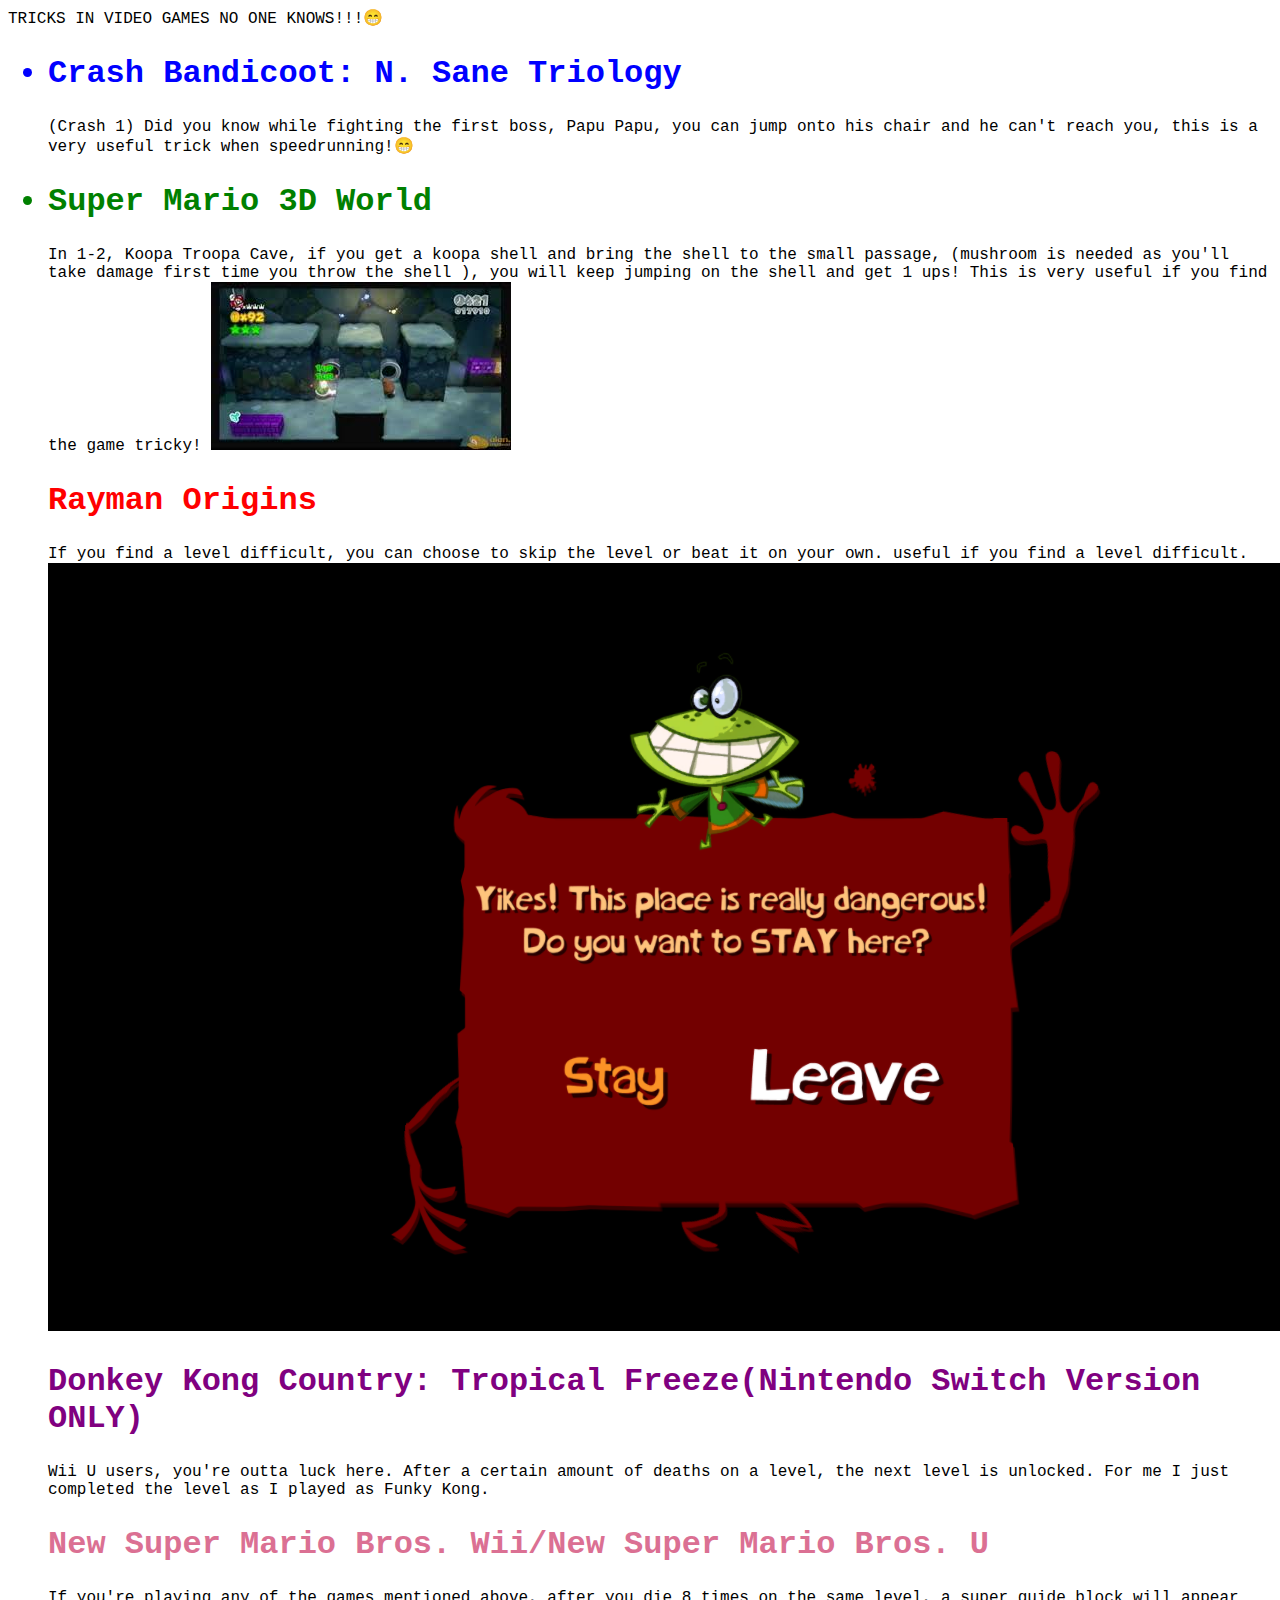
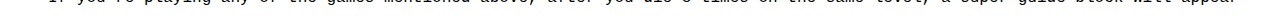
<file: index.html>
<!DOCTYPE html>
<html lang="en">
<head>
    <meta charset="UTF-8">
    <meta name="viewport" content="width=device-width, initial-scale=1.0">
    <title>SECRET TRICKS IN VIDEO GAMES NO ONE KNOWS!</title>
</head>
<body>
    <body
    
    <H1 style="font-family: 'Courier New', Courier, monospace;">TRICKS IN VIDEO GAMES NO ONE KNOWS!!!😁</H1>
    <ul>
    <h2 style="font-size: 32px; color: blue;"><li>Crash Bandicoot: N. Sane Triology</h2>
   (Crash 1) Did you know while fighting the first boss, Papu Papu, you can jump onto his chair and he can't reach you, this is a very useful trick when speedrunning!😁
    <h2 style="font-size: 32px; color: green;"><li> Super Mario 3D World</li></h2>
    In 1-2, Koopa Troopa Cave, if you get a koopa shell and bring the shell to the small passage, (mushroom is needed as you'll take damage first time you throw the shell ), you will keep jumping on the shell and get 1 ups! This is very useful if you find the game tricky! 
    <img src="./1upglitch.jfif"></img>
    <h2 style="font-size: 32px; color: red;"> Rayman Origins</h2>
    If you find a level difficult, you can choose to skip the level or beat it on your own. useful if you find a level difficult.<img src="./rayman.png"></img>
    <h2 style="font-size: 32px;color: purple;">Donkey Kong Country: Tropical Freeze(Nintendo Switch Version ONLY)</h2>
    <p>Wii U users, you're outta luck here. After a certain amount of deaths on a level, the next level is unlocked. For me I just completed the level as I played as Funky Kong.</p>
    <h2 style="font-size: 32px; color: palevioletred;">New Super Mario Bros. Wii/New Super Mario Bros. U</h2>
    <p>If you're playing any of the games mentioned above, after you die 8 times on the same level, a super guide block will appear 
    </p>
</body>
</html>
</file>
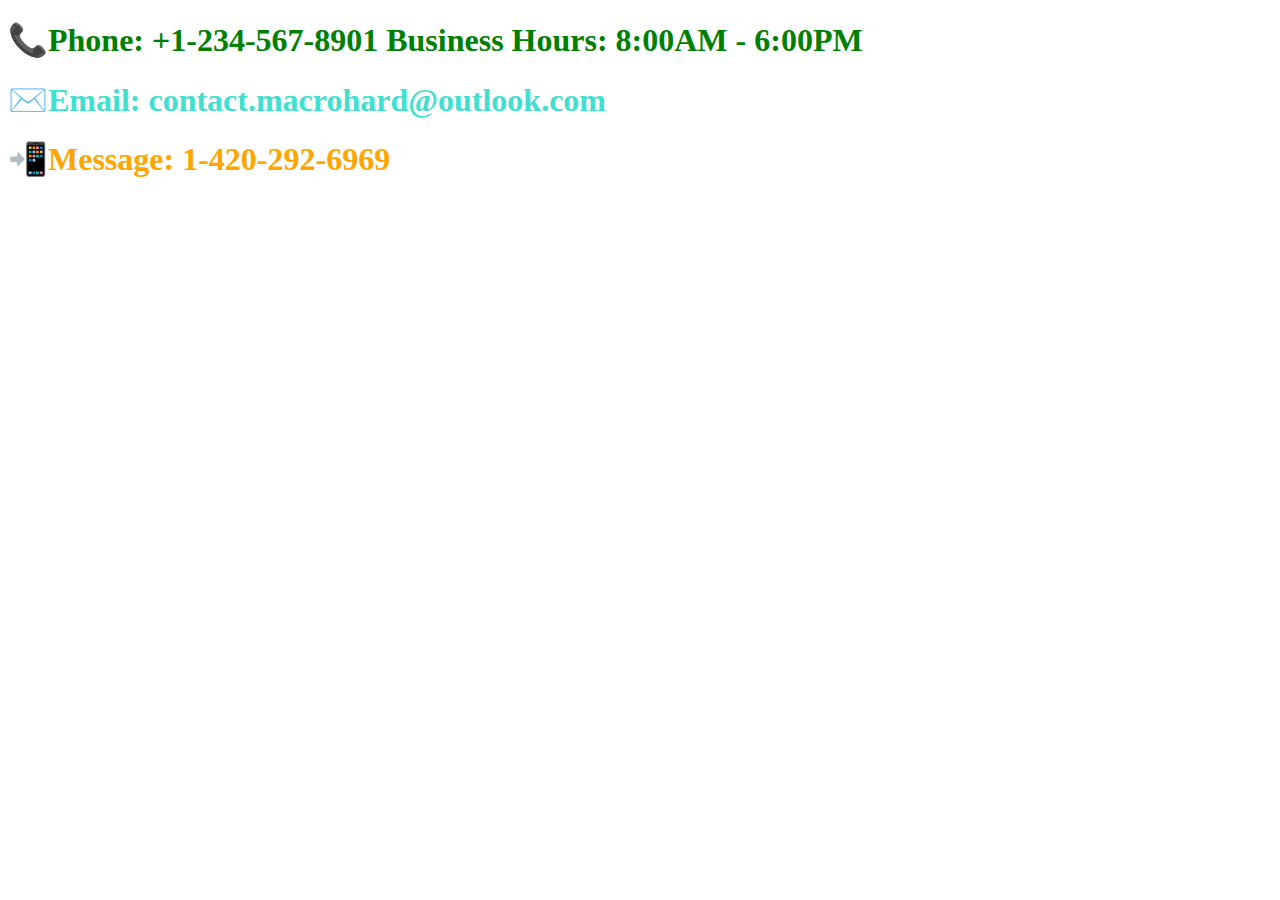
<file: Contact Us.html>
<!DOCTYPE html>
<html lang="en">
<head>
    <meta charset="UTF-8">
    <meta name="viewport" content="width=device-width, initial-scale=1.0">
    <title>Contact Us - Macrohard</title>
</head>
<body>
    <h1 style="color: green;">📞Phone: +1-234-567-8901 Business Hours: 8:00AM - 6:00PM</h1>
    <h1 style="color: turquoise;">✉️Email: contact.macrohard@outlook.com</h1>
    <h1 style="color: orange;">📲Message: 1-420-292-6969</h1>
</body>
</html>
</file>
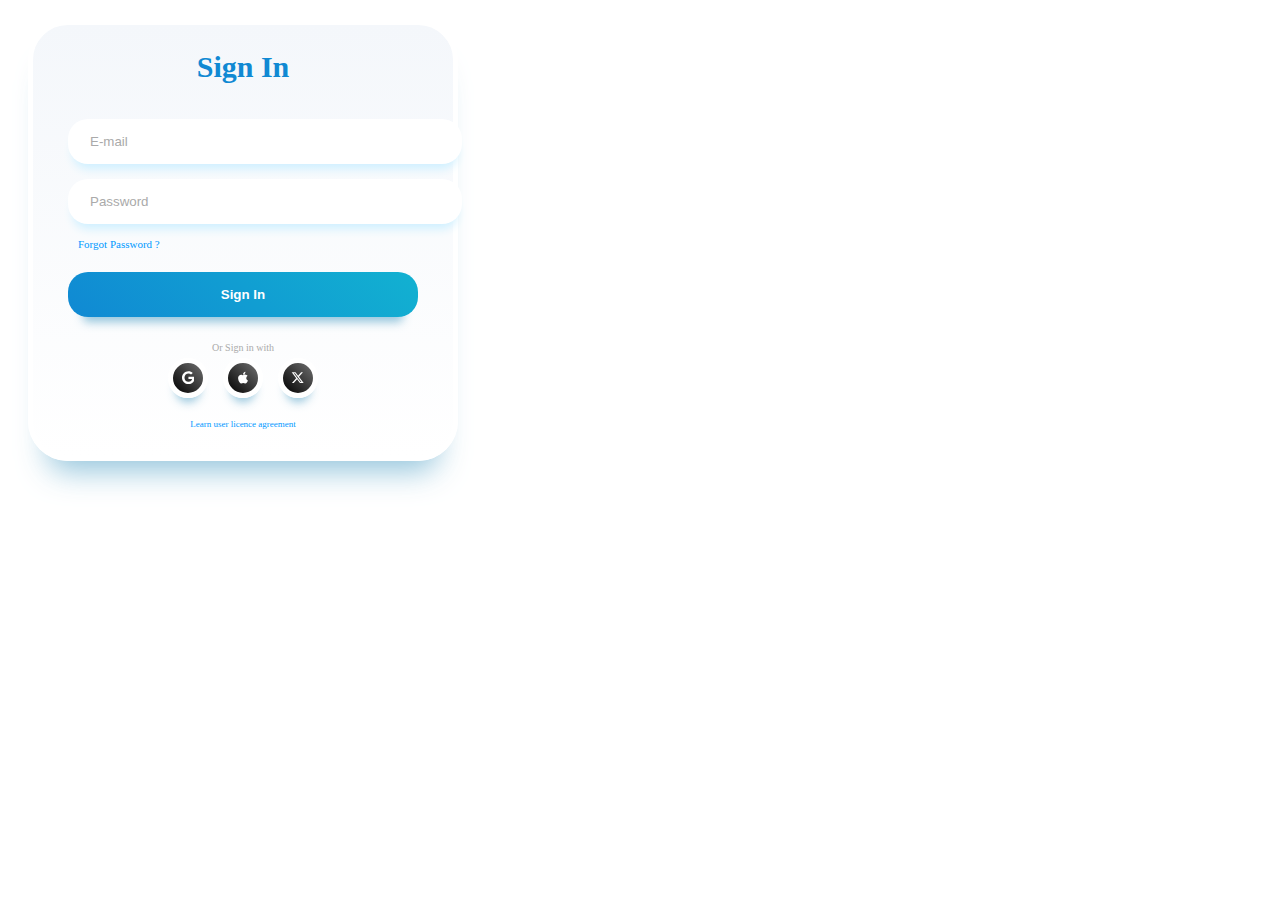
<file: LOG IN.html>
<!DOCTYPE html>
<html lang="en">
<head>
    <meta charset="UTF-8">
    <meta name="viewport" content="width=device-width, initial-scale=1.0">
    <link rel="stylesheet" href="login.css">
    <title>Log In - Macrohard</title>
    
    <div class="container">
        <div class="heading">Sign In</div>
        <form action="" class="form">
          <input required="" class="input" type="email" name="email" id="email" placeholder="E-mail">
          <input required="" class="input" type="password" name="password" id="password" placeholder="Password">
          <span class="forgot-password"><a href="#">Forgot Password ?</a></span>
          <input class="login-button" type="submit" value="Sign In">
          
        </form>
        <div class="social-account-container">
            <span class="title">Or Sign in with</span>
            <div class="social-accounts">
              <button class="social-button google">
                <svg class="svg" xmlns="http://www.w3.org/2000/svg" height="1em" viewBox="0 0 488 512">
                  <path d="M488 261.8C488 403.3 391.1 504 248 504 110.8 504 0 393.2 0 256S110.8 8 248 8c66.8 0 123 24.5 166.3 64.9l-67.5 64.9C258.5 52.6 94.3 116.6 94.3 256c0 86.5 69.1 156.6 153.7 156.6 98.2 0 135-70.4 140.8-106.9H248v-85.3h236.1c2.3 12.7 3.9 24.9 3.9 41.4z"></path>
                </svg></button>
              <button class="social-button apple">
                <svg class="svg" xmlns="http://www.w3.org/2000/svg" height="1em" viewBox="0 0 384 512">
                  <path d="M318.7 268.7c-.2-36.7 16.4-64.4 50-84.8-18.8-26.9-47.2-41.7-84.7-44.6-35.5-2.8-74.3 20.7-88.5 20.7-15 0-49.4-19.7-76.4-19.7C63.3 141.2 4 184.8 4 273.5q0 39.3 14.4 81.2c12.8 36.7 59 126.7 107.2 125.2 25.2-.6 43-17.9 75.8-17.9 31.8 0 48.3 17.9 76.4 17.9 48.6-.7 90.4-82.5 102.6-119.3-65.2-30.7-61.7-90-61.7-91.9zm-56.6-164.2c27.3-32.4 24.8-61.9 24-72.5-24.1 1.4-52 16.4-67.9 34.9-17.5 19.8-27.8 44.3-25.6 71.9 26.1 2 49.9-11.4 69.5-34.3z"></path>
                </svg>
              </button>
              <button class="social-button twitter">
                <svg class="svg" xmlns="http://www.w3.org/2000/svg" height="1em" viewBox="0 0 512 512">
                  <path d="M389.2 48h70.6L305.6 224.2 487 464H345L233.7 318.6 106.5 464H35.8L200.7 275.5 26.8 48H172.4L272.9 180.9 389.2 48zM364.4 421.8h39.1L151.1 88h-42L364.4 421.8z"></path>
                </svg>
              </button>
            </div>
          </div>
          <span class="agreement"><a href="#">Learn user licence agreement</a></span>
      </div>
</head>
<body>
    
</body>
</html>
</file>
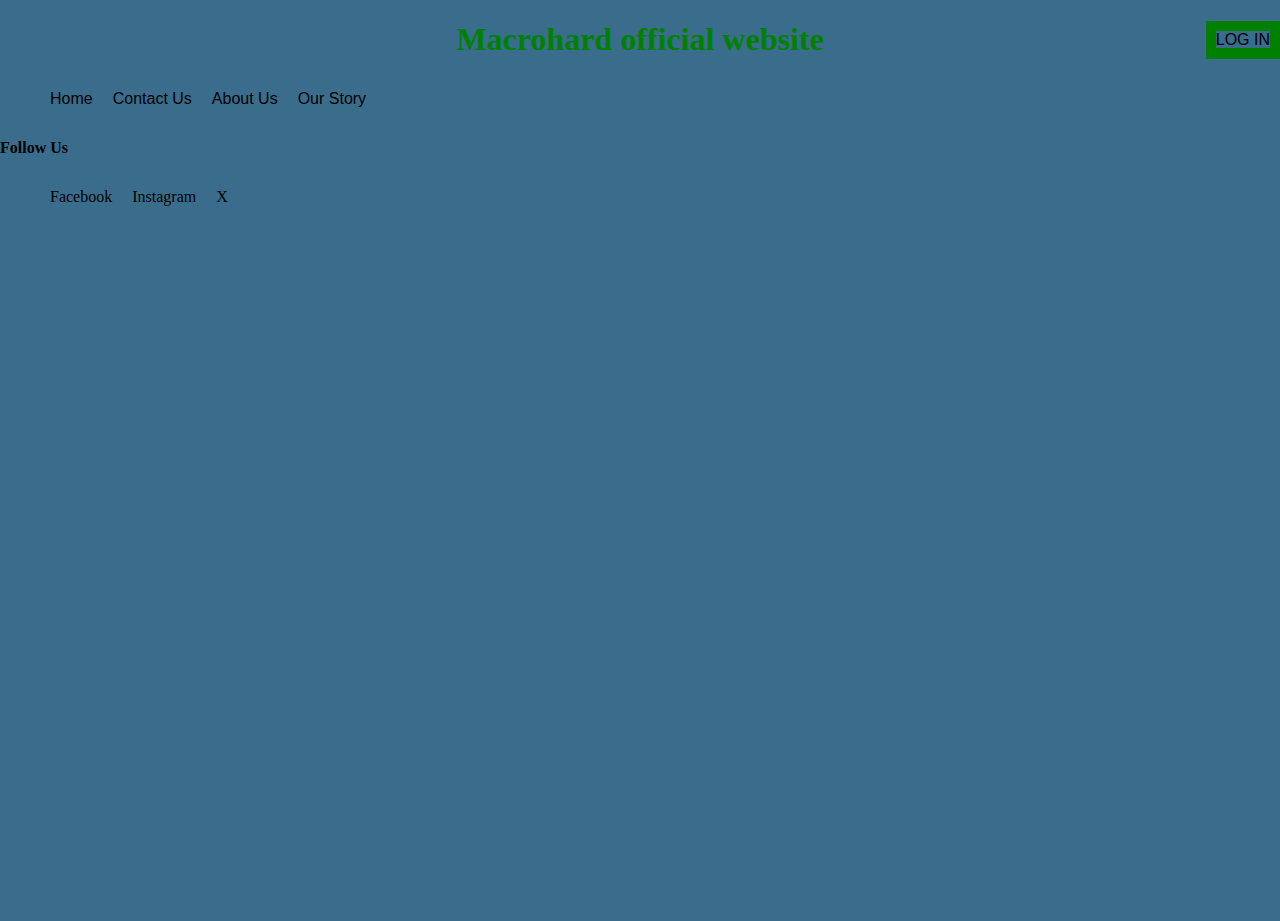
<file: Macrohard official website.html>
<!DOCTYPE html>
<html lang="en">
<head>
    <meta charset="UTF-8">
    <meta name="viewport" content="width=device-width, initial-scale=1.0">
    <link rel="stylesheet" href="style.css">
    <title>MacroHard - AI, Cloud Computing, </title>
</head>
<style>
    body {
        margin: 0;
        padding: 0;
        position: relative;
        height: 100vh;
    }

    .Felement {
        position: absolute;
        top: 0;
        right: 0;
        padding: 10px;
        background-color: green;
        color: #fff;
    }

    .content {
        padding: 20px;
    }

    h1 {
        color: green;
        text-align: center;
    }

    h3 {
        text-align: center;
    }
</style>
</head>

<body>
    <div class ="Felement"><a href = "C:\Users\Student\Downloads\daniel y9 coding club\LOG IN.html">LOG IN</a></div>
    <h1>Macrohard official website</h1>
    <ul>
    <a><li>Home</li></a>
    <a href="C:\Users\Student\Desktop\daniel y9 coding club\Contact Us.html"><li>Contact Us</li></a>
    <a href="C:\Users\Student\Downloads\daniel y9 coding club\OurStory.html"><li>About Us</li></a>
    <a><li>Our Story</li></a>
    </ul>

      <div class="footer-col-1">
        <h4>Follow Us</h4>
        <ul>
            <li>Facebook</li>
            <li>Instagram</li>
            <li>X</li>
        </ul>
      </div>
</body>
</html>
</file>
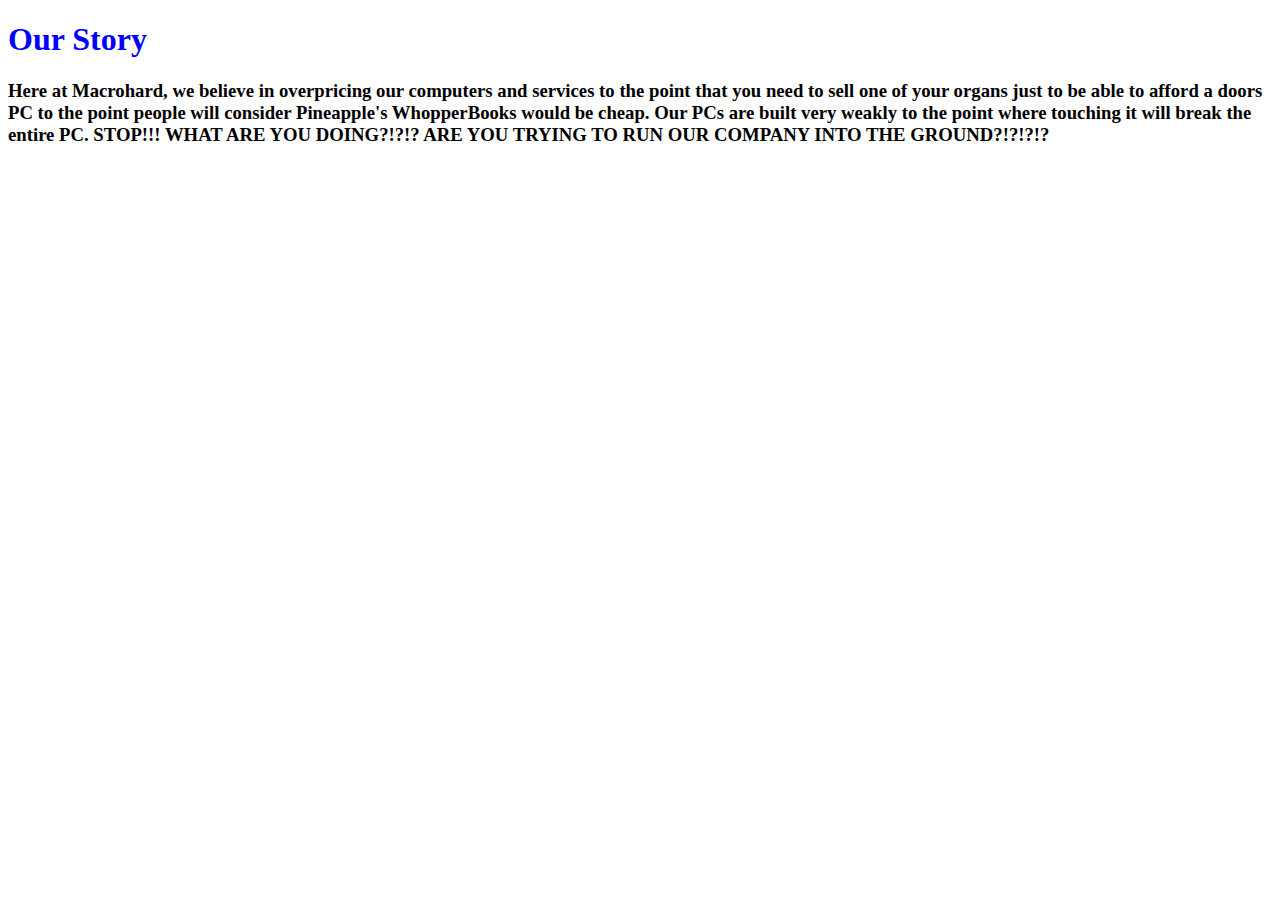
<file: Our Story - Macrohard.html>
<!DOCTYPE html>
<html lang="en">
<head>
    <meta charset="UTF-8">
    <meta name="viewport" content="width=device-width, initial-scale=1.0">
    <title>Our Story - MacroHard</title>
</head>
<body>
<h1 style="color: blue;">Our Story</h1>

<h3>Here at Macrohard, we believe in overpricing our computers and services to the point that you need to sell one of your organs just to be able to afford a doors PC to the point people will consider Pineapple's WhopperBooks would be cheap. Our PCs are built very weakly to the point where touching it will break the entire PC. STOP!!! WHAT ARE YOU DOING?!?!? ARE YOU TRYING TO RUN OUR COMPANY INTO THE GROUND?!?!?!? </h3>
</body>
</html>
</file>
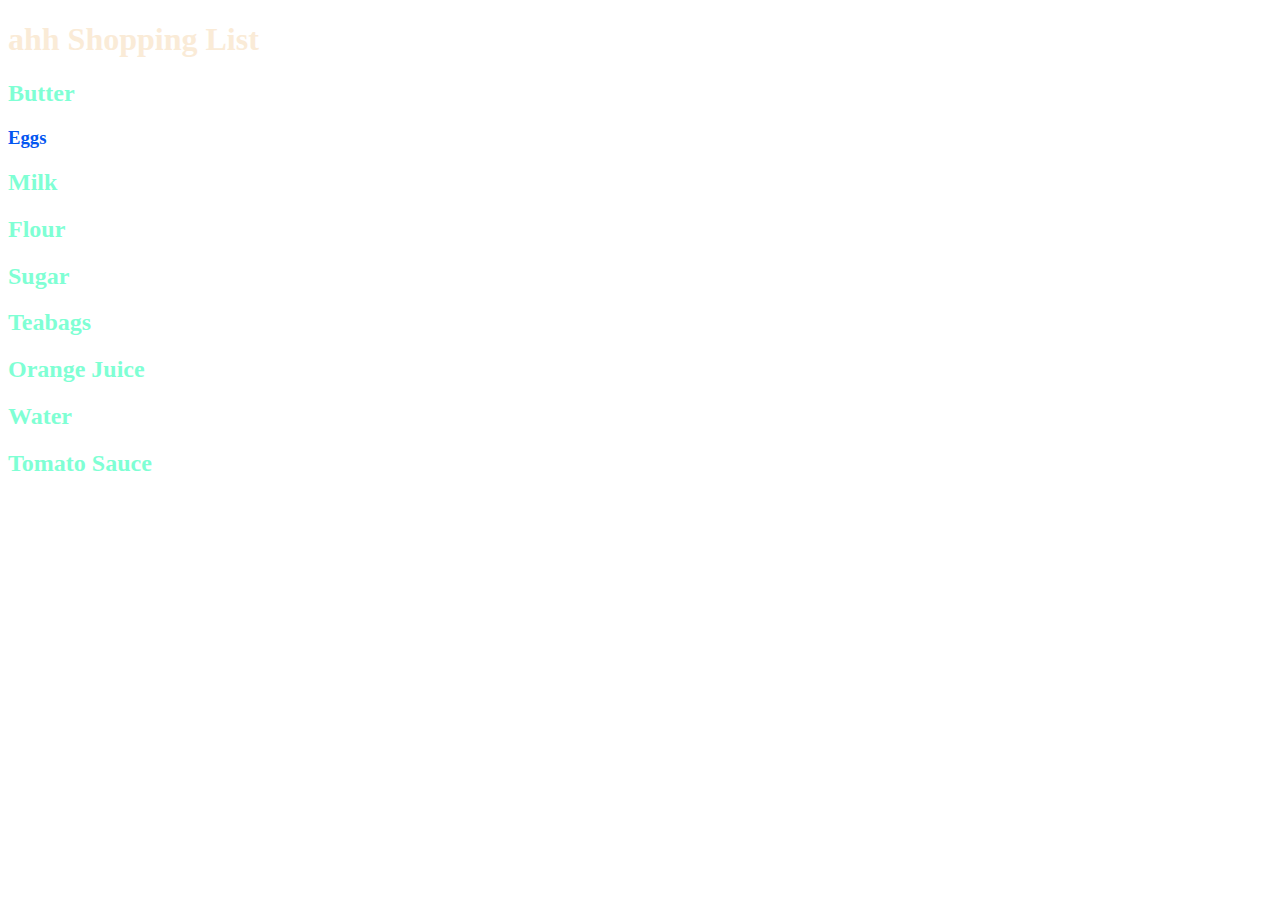
<file: shopping list.html>
<!DOCTYPE html>
<html lang="en">
<head>
    <meta charset="UTF-8">
    <meta name="viewport" content="width=device-width, initial-scale=1.0">
    <title>Shopping List</title>
</head>
<style>
h1 {

  color: antiquewhite;
}
h2 {


color: aquamarine

}
h3 {


color: rgb(3, 86, 241)

}
h2 {


color: aquamarine

}

</style>



<body>
  <h1>ahh Shopping List</h1>
  <h2><li>Butter</li></h2>
  <h3><li>Eggs</li></h3>
  <h2><li>Milk</li></h2>
  <h2><li>Flour</li></h2>
  <h2><li>Sugar</li></h2>
  <h2><li>Teabags</li></h2>
  <h2><li>Orange Juice</li></h2>
  <h2><li>Water</li></h2>
  <h2><li>Tomato Sauce</li></h2>
  <h2><li></li></h2>
</body>
</html>
</file>
<file: login.css>
/* From Uiverse.io by Smit-Prajapati */ 
.container {
    max-width: 350px;
    background: #F8F9FD;
    background: linear-gradient(0deg, rgb(255, 255, 255) 0%, rgb(244, 247, 251) 100%);
    border-radius: 40px;
    padding: 25px 35px;
    border: 5px solid rgb(255, 255, 255);
    box-shadow: rgba(133, 189, 215, 0.8784313725) 0px 30px 30px -20px;
    margin: 20px;
  }
  
  .heading {
    text-align: center;
    font-weight: 900;
    font-size: 30px;
    color: rgb(16, 137, 211);
  }
  
  .form {
    margin-top: 20px;
  }
  
  .form .input {
    width: 100%;
    background: white;
    border: none;
    padding: 15px 20px;
    border-radius: 20px;
    margin-top: 15px;
    box-shadow: #cff0ff 0px 10px 10px -5px;
    border-inline: 2px solid transparent;
  }
  
  .form .input::-moz-placeholder {
    color: rgb(170, 170, 170);
  }
  
  .form .input::placeholder {
    color: rgb(170, 170, 170);
  }
  
  .form .input:focus {
    outline: none;
    border-inline: 2px solid #12B1D1;
  }
  
  .form .forgot-password {
    display: block;
    margin-top: 10px;
    margin-left: 10px;
  }
  
  .form .forgot-password a {
    font-size: 11px;
    color: #0099ff;
    text-decoration: none;
  }
  
  .form .login-button {
    display: block;
    width: 100%;
    font-weight: bold;
    background: linear-gradient(45deg, rgb(16, 137, 211) 0%, rgb(18, 177, 209) 100%);
    color: white;
    padding-block: 15px;
    margin: 20px auto;
    border-radius: 20px;
    box-shadow: rgba(133, 189, 215, 0.8784313725) 0px 20px 10px -15px;
    border: none;
    transition: all 0.2s ease-in-out;
  }
  
  .form .login-button:hover {
    transform: scale(1.03);
    box-shadow: rgba(133, 189, 215, 0.8784313725) 0px 23px 10px -20px;
  }
  
  .form .login-button:active {
    transform: scale(0.95);
    box-shadow: rgba(133, 189, 215, 0.8784313725) 0px 15px 10px -10px;
  }
  
  .social-account-container {
    margin-top: 25px;
  }
  
  .social-account-container .title {
    display: block;
    text-align: center;
    font-size: 10px;
    color: rgb(170, 170, 170);
  }
  
  .social-account-container .social-accounts {
    width: 100%;
    display: flex;
    justify-content: center;
    gap: 15px;
    margin-top: 5px;
  }
  
  .social-account-container .social-accounts .social-button {
    background: linear-gradient(45deg, rgb(0, 0, 0) 0%, rgb(112, 112, 112) 100%);
    border: 5px solid white;
    padding: 5px;
    border-radius: 50%;
    width: 40px;
    aspect-ratio: 1;
    display: grid;
    place-content: center;
    box-shadow: rgba(133, 189, 215, 0.8784313725) 0px 12px 10px -8px;
    transition: all 0.2s ease-in-out;
  }
  
  .social-account-container .social-accounts .social-button .svg {
    fill: white;
    margin: auto;
  }
  
  .social-account-container .social-accounts .social-button:hover {
    transform: scale(1.2);
  }
  
  .social-account-container .social-accounts .social-button:active {
    transform: scale(0.9);
  }
  
  .agreement {
    display: block;
    text-align: center;
    margin-top: 15px;
  }
  
  .agreement a {
    text-decoration: none;
    color: #0099ff;
    font-size: 9px;
  }

  .footer {
    background-color: aqua;
    color: #2e999c;
    font-size: 14px;
    
  }
</file>
<file: style.css>
*{
    background-color: #3A6D8C;
}
li{
    list-style-type: none;
    margin: 10px;
}

a{
    color: rgb(0, 0, 0);
    text-decoration: none;
    font-family: Arial, Helvetica, sans-serif;
}

ul{
   display: flex;
}

*/* From Uiverse.io by Smit-Prajapati */ 
.container {
    max-width: 350px;
    background: #F8F9FD;
    background: linear-gradient(0deg, rgb(255, 255, 255) 0%, rgb(244, 247, 251) 100%);
    border-radius: 40px;
    padding: 25px 35px;
    border: 5px solid rgb(255, 255, 255);
    box-shadow: rgba(133, 189, 215, 0.8784313725) 0px 30px 30px -20px;
    margin: 20px;
  }
  
  .heading {
    text-align: center;
    font-weight: 900;
    font-size: 30px;
    color: rgb(16, 137, 211);
  }
  
  .form {
    margin-top: 20px;
  }
  
  .form .input {
    width: 100%;
    background: white;
    border: none;
    padding: 15px 20px;
    border-radius: 20px;
    margin-top: 15px;
    box-shadow: #cff0ff 0px 10px 10px -5px;
    border-inline: 2px solid transparent;
  }
  
  .form .input::-moz-placeholder {
    color: rgb(170, 170, 170);
  }
  
  .form .input::placeholder {
    color: rgb(170, 170, 170);
  }
  
  .form .input:focus {
    outline: none;
    border-inline: 2px solid #12B1D1;
  }
  
  .form .forgot-password {
    display: block;
    margin-top: 10px;
    margin-left: 10px;
  }
  
  .form .forgot-password a {
    font-size: 11px;
    color: #0099ff;
    text-decoration: none;
  }
  
  .form .login-button {
    display: block;
    width: 100%;
    font-weight: bold;
    background: linear-gradient(45deg, rgb(16, 137, 211) 0%, rgb(18, 177, 209) 100%);
    color: white;
    padding-block: 15px;
    margin: 20px auto;
    border-radius: 20px;
    box-shadow: rgba(133, 189, 215, 0.8784313725) 0px 20px 10px -15px;
    border: none;
    transition: all 0.2s ease-in-out;
  }
  
  .form .login-button:hover {
    transform: scale(1.03);
    box-shadow: rgba(133, 189, 215, 0.8784313725) 0px 23px 10px -20px;
  }
  
  .form .login-button:active {
    transform: scale(0.95);
    box-shadow: rgba(133, 189, 215, 0.8784313725) 0px 15px 10px -10px;
  }
  
  .social-account-container {
    margin-top: 25px;
  }
  
  .social-account-container .title {
    display: block;
    text-align: center;
    font-size: 10px;
    color: rgb(170, 170, 170);
  }
  
  .social-account-container .social-accounts {
    width: 100%;
    display: flex;
    justify-content: center;
    gap: 15px;
    margin-top: 5px;
  }
  
  .social-account-container .social-accounts .social-button {
    background: linear-gradient(45deg, rgb(0, 0, 0) 0%, rgb(112, 112, 112) 100%);
    border: 5px solid white;
    padding: 5px;
    border-radius: 50%;
    width: 40px;
    aspect-ratio: 1;
    display: grid;
    place-content: center;
    box-shadow: rgba(133, 189, 215, 0.8784313725) 0px 12px 10px -8px;
    transition: all 0.2s ease-in-out;
  }
  
  .social-account-container .social-accounts .social-button .svg {
    fill: white;
    margin: auto;
  }
  
  .social-account-container .social-accounts .social-button:hover {
    transform: scale(1.2);
  }
  
  .social-account-container .social-accounts .social-button:active {
    transform: scale(0.9);
  }
  
  .agreement {
    display: block;
    text-align: center;
    margin-top: 15px;
  }
  
  .agreement a {
    text-decoration: none;
    color: #0099ff;
    font-size: 9px;
  }
</file>
